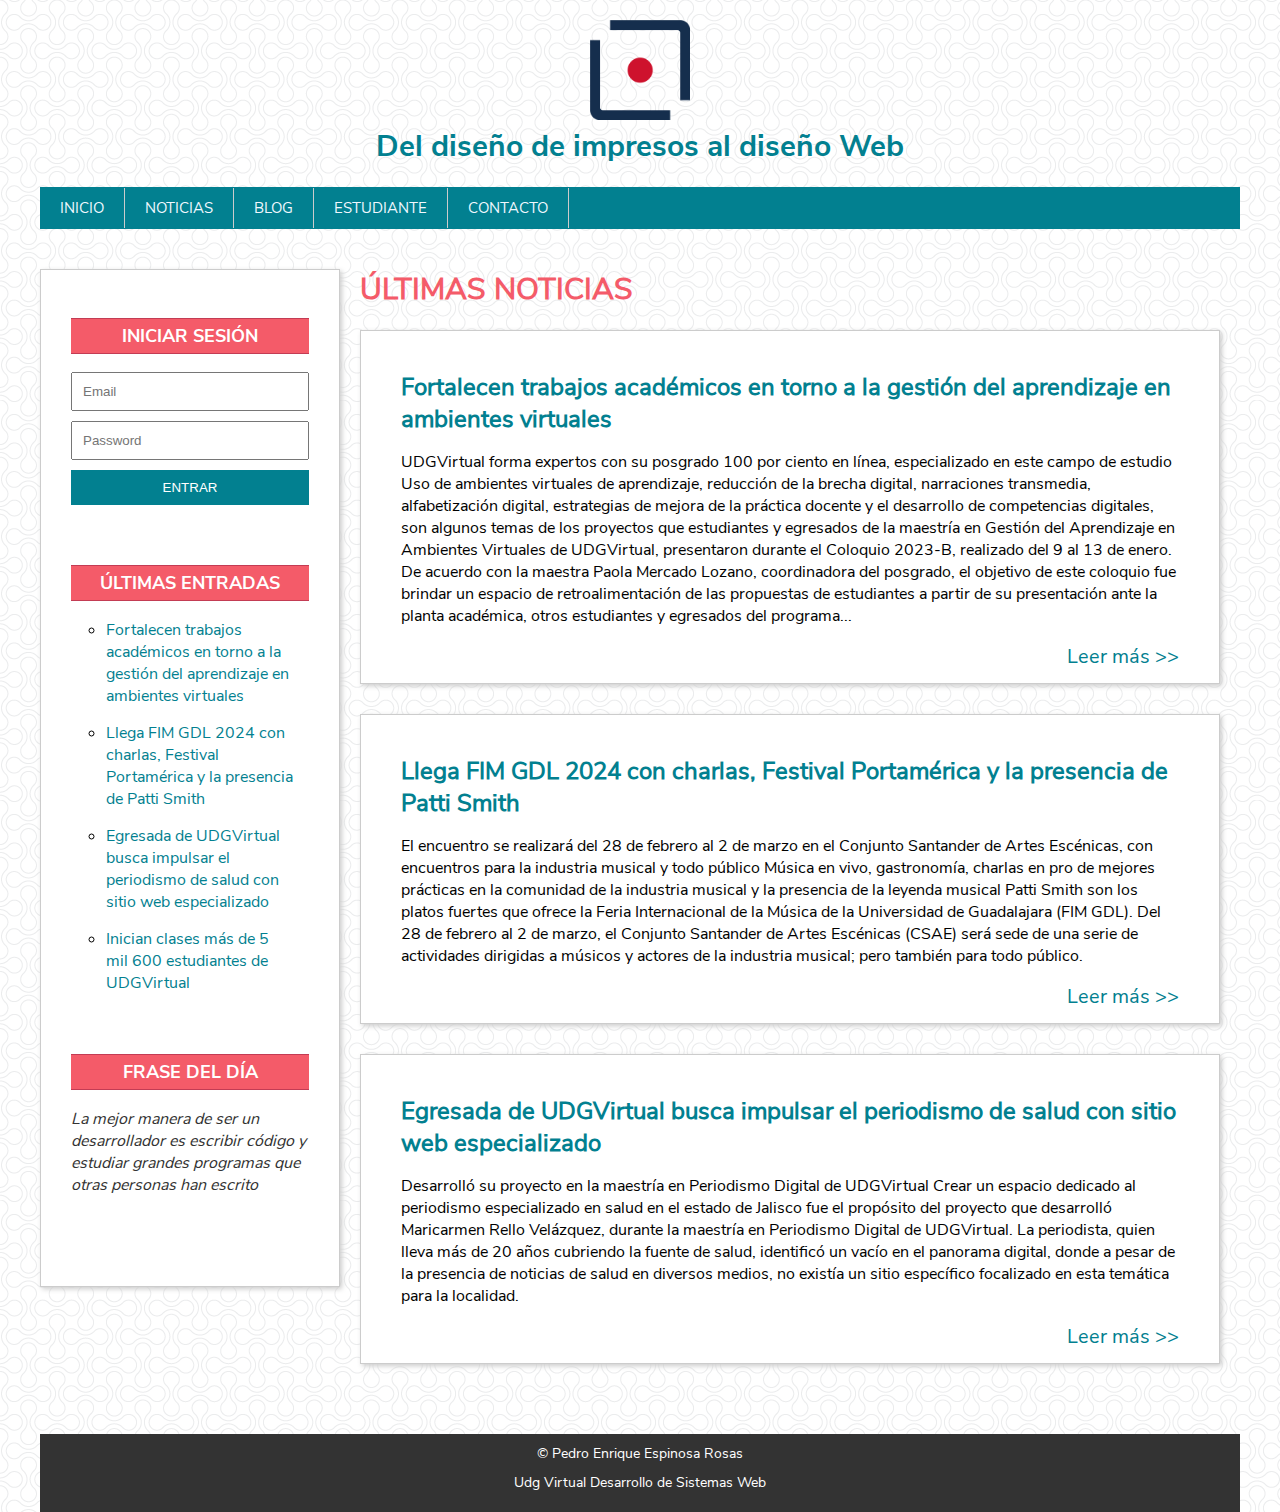
<file: index.html>
<!DOCTYPE html>
<html lang="en">
<head>
    <meta charset="UTF-8">
    <meta name="viewport" content="width=device-width, initial-scale=1.0">
    <title>Del diseño de impresos al diseño Web</title>
    <link rel="stylesheet" type="text/css" href="css/style.css">
</head>
<body>
    <div id="container">

        <div include-html="./partials/header.html"></div>
        <div include-html="./partials/main-menu.html"></div>
        <div include-html="./partials/aside.html"></div>
        <div include-html="./partials/content.html"></div>
        <div include-html="./partials/footer.html"></div>
    
    </div>
    <script src="js/include-html.js"></script>
 
</body>
</html>
</file>
<file: css/style.css>
@import "./fonts.css";
@import "./colors.css";
@import "./common.css";
@import "./header.css";
@import "./main-menu.css";
@import "./aside.css";
@import "./content.css";
@import "./footer.css";
</file>
